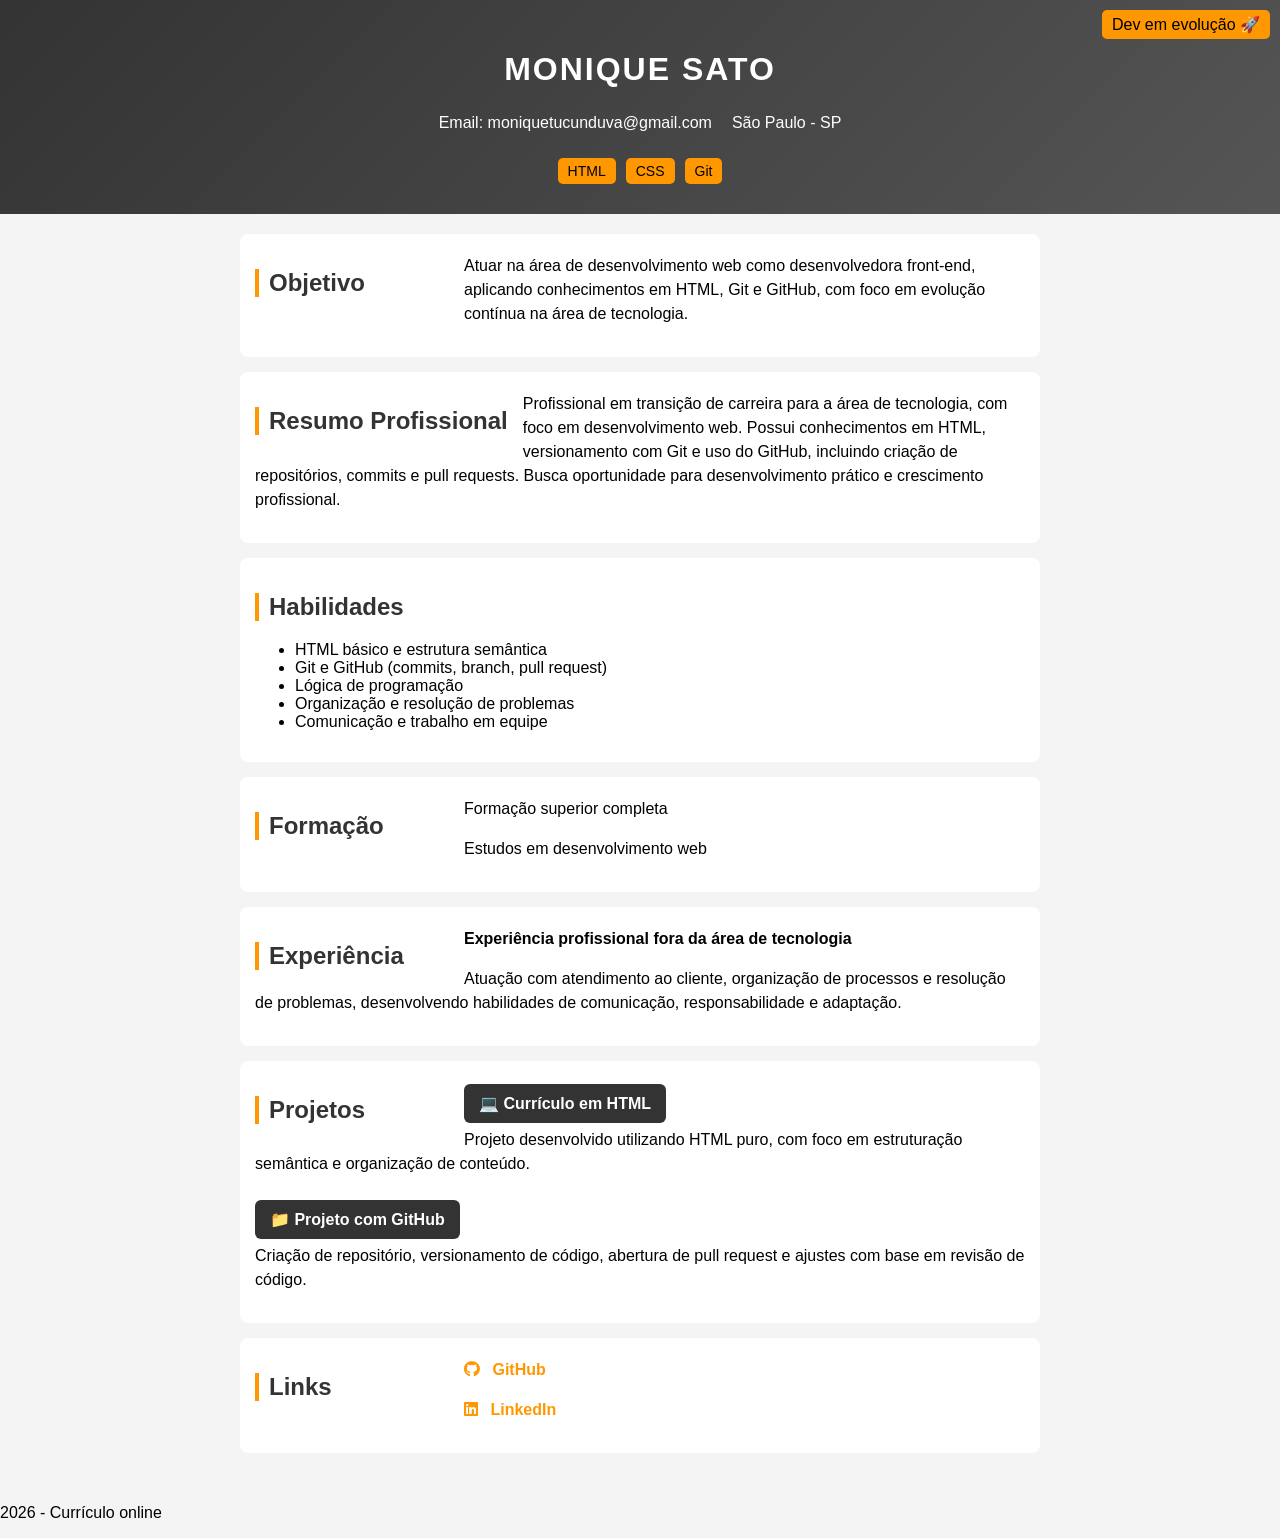
<file: index.html>
<!DOCTYPE html>
<html lang="pt-br">

<head>
    <meta charset="UTF-8">
    <title>Currículo - Monique Tucunduva</title>
    <link rel="stylesheet" href="style.css">
    <link rel="stylesheet" href="https://cdnjs.cloudflare.com/ajax/libs/font-awesome/6.5.0/css/all.min.css">
</head>

<body>
    <header class="topo">
        <h1>MONIQUE SATO</h1>
        <div class="info">
            <p>Email: moniquetucunduva@gmail.com</p>
            <p>São Paulo - SP</p>
        </div>
        <span class="badge">Dev em evolução 🚀</span>

        <div class="skills">
            <span class="tag">HTML</span>
            <span class="tag">CSS</span>
            <span class="tag">Git</span>
        </div>

    </header>

    <main>
        <section>
            <h2>Objetivo</h2>
            <p>Atuar na área de desenvolvimento web como desenvolvedora front-end, aplicando conhecimentos em HTML, Git
                e GitHub, com foco em evolução contínua na área de tecnologia.</p>
        </section>

        <section>
            <h2>Resumo Profissional</h2>
            <p>Profissional em transição de carreira para a área de tecnologia, com foco em desenvolvimento web. Possui
                conhecimentos em HTML, versionamento com Git e uso do GitHub, incluindo criação de repositórios, commits
                e pull requests. Busca oportunidade para desenvolvimento prático e crescimento profissional.</p>
        </section>

        <section>
            <h2>Habilidades</h2>
            <ul>
                <li>HTML básico e estrutura semântica</li>
                <li>Git e GitHub (commits, branch, pull request)</li>
                <li>Lógica de programação</li>
                <li>Organização e resolução de problemas</li>
                <li>Comunicação e trabalho em equipe</li>
            </ul>
        </section>

        <section>
            <h2>Formação</h2>
            <p>Formação superior completa</p>
            <p>Estudos em desenvolvimento web</p>
        </section>

        <section>
            <h2>Experiência</h2>
            <p><strong>Experiência profissional fora da área de tecnologia</strong></p>
            <p>Atuação com atendimento ao cliente, organização de processos e resolução de problemas, desenvolvendo
                habilidades de comunicação, responsabilidade e adaptação.</p>
        </section>

        <section>
            <h2>Projetos</h2>
            <a href="#" class="projeto">💻 Currículo em HTML</a>
            <p>Projeto desenvolvido utilizando HTML puro, com foco em estruturação semântica e organização de conteúdo.
            </p>

            <a href="#" class="projeto">📁 Projeto com GitHub</a>
            <p>Criação de repositório, versionamento de código, abertura de pull request e ajustes com base em revisão
                de código.</p>
        </section>

        <section>
            <h2>Links</h2>
            <p>
                <a href="https://github.com/moniquesato">
                    <i class="fab fa-github"></i> GitHub
                </a>
            </p>

            <p>
                <a href="https://www.linkedin.com/in/monique-sato-0b0553241/">
                    <i class="fab fa-linkedin"></i> LinkedIn
                </a>
            </p>
        </section>
    </main>

    <footer>
        <p>2026 - Currículo online</p>
    </footer>
</body>

</html>
</file>
<file: style.css>
body {
    font-family: Arial, sans-serif;
    background-color: #f4f4f4;
    margin: 0;
    padding: 0;
}

header {
    background-color: #333;
    color: white;
    padding: 20px;
    text-align: center;
}

main {
    padding: 20px;
     max-width: 800px;
    margin: 0 auto;
}

section {
    background: white;
    margin-bottom: 15px;
    padding: 15px;
    border-radius: 8px;
    transition: all 0.3s ease;
}

section:hover {
    transform: translateY(-5px);
    box-shadow: 0 8px 20px rgba(0, 0, 0, 0.15);
}
    

.topo {
    position: relative;
    background: linear-gradient(135deg, #333, #555);;
    color: white;
    padding:30px  20px;
    display: flex;
    flex-direction: column;
    align-items: center;
}

.badge {
    position: absolute;
    top: 10px;
    right: 10px;
    background: #ff9800;
    color: black;
    padding: 5px 10px;
    border-radius: 5px;
}

.info {
    display: flex;
    justify-content: center;
    gap: 20px;
}

h2 {
    float: left;
    margin-right: 15px;
     color: #333;
    min-width: 180px;
    border-left: 4px solid #ff9800;
    padding-left: 10px;

}

section::after {
    content: "";
    display: block;
    clear: both;
}
ul {
    clear: both;
}
section p {
    margin-top: 5px;
     line-height: 1.5;
}

a {
    color: #ff9800;
    text-decoration: none;
    font-weight: bold;
}

a i {
    margin-right: 8px;
    color: #ff9800;
}
a:hover {
    color: #ff9800;
}

a:hover i {
    transform: scale(1.2);
}

h1 {
    font-size: 32px;
    letter-spacing: 2px;
    margin-bottom: 10px;
}

.projeto {
    display: inline-block;
    background: #333;
    color: white;
    padding: 10px 15px;
    border-radius: 6px;
    margin-top: 8px;
    transition: 0.3s;
}

.projeto:hover {
    background: #ff9800;
    color: black;
}

.tag {
    background: #ff9800;
    color: black;
    padding: 5px 10px;
    border-radius: 5px;
    font-size: 14px;
    display: inline-block;
}

.skills {
    margin-top: 10px;
    display: flex;
    gap: 10px;
}

.tag.html {
    background: #e44d26;
    color: white;
}

.tag.css {
    background: #264de4;
    color: white;
}

.tag.git {
    background: #f1502f;
    color: white;
}


@media (max-width: 600px) {

    main {
        padding: 10px;
    }

    .info {
        flex-direction: column;
        gap: 5px;
    }

    h2 {
        float: none;
        margin-right: 0;
        margin-bottom: 5px;
    }

    .skills {
        flex-wrap: wrap;
        justify-content: center;
    }

}

@media (max-width: 600px) {

    .projeto {
        width: 100%;
        text-align: center;
    }

    a {
        display: inline-block;
        padding: 8px;
    }

}
</file>
